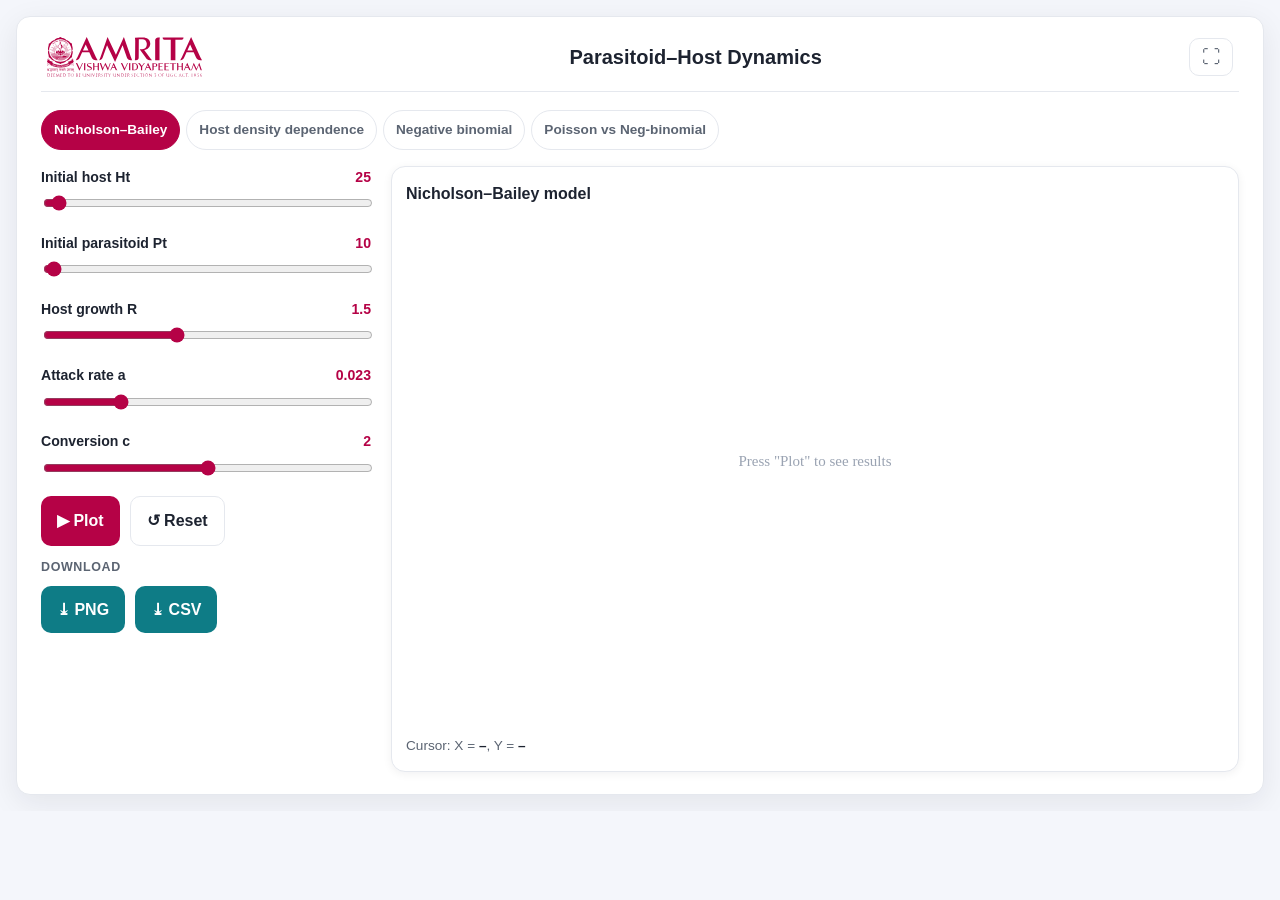
<file: simulation/index.html>
<!DOCTYPE html>
<html lang="en">
<head>
<meta charset="UTF-8">
<meta name="viewport" content="width=device-width, initial-scale=1.0, viewport-fit=cover">
<title>Parasitoid–Host Dynamics — Simulation</title>
<link rel="stylesheet" href="./css/main.css">
</head>
<body>
<div class="card" id="simbox">
      <div class="simbar"><span class="simbar-logo" aria-hidden="true"><img src="images\logo.svg" alt="Amrita Vishwa Vidyapeetham"></span><h1 class="simbar-title">Parasitoid–Host Dynamics</h1><button class="fs-btn" id="fsBtn" onclick="toggleFS()" title="Toggle full screen" aria-label="Toggle full screen">⛶</button></div>
      <div class="subtabs" id="subtabs">
        <button class="subtab active" data-model="0">Nicholson–Bailey</button>
        <button class="subtab" data-model="1">Host density dependence</button>
        <button class="subtab" data-model="2">Negative binomial</button>
        <button class="subtab" data-model="3">Poisson vs Neg-binomial</button>
      </div>
      <div class="sim">
        <div class="controls">
          <!-- model 0 -->
          <div class="cset active" data-c="0">
            <div class="field"><label>Initial host Ht <span class="val" id="v_ht0">25</span></label><input type="range" id="ht0" min="1" max="1000" value="25" oninput="sync()"></div>
            <div class="field"><label>Initial parasitoid Pt <span class="val" id="v_pt0">10</span></label><input type="range" id="pt0" min="1" max="1000" value="10" oninput="sync()"></div>
            <div class="field"><label>Host growth R <span class="val" id="v_r0">1.5</span></label><input type="range" id="r0" min="0.5" max="3" step="0.05" value="1.5" oninput="sync()"></div>
            <div class="field"><label>Attack rate a <span class="val" id="v_a0">0.023</span></label><input type="range" id="a0" min="0.001" max="0.1" step="0.001" value="0.023" oninput="sync()"></div>
            <div class="field"><label>Conversion c <span class="val" id="v_c0">2</span></label><input type="range" id="c0" min="1" max="3" step="0.1" value="2" oninput="sync()"></div>
          </div>
          <!-- model 1 -->
          <div class="cset" data-c="1">
            <div class="field"><label>Initial host Ht <span class="val" id="v_ht1">2000</span></label><input type="range" id="ht1" min="1" max="2000" value="2000" oninput="sync()"></div>
            <div class="field"><label>Parasitoid intro time T <span class="val" id="v_t1">20</span></label><input type="range" id="t1" min="0" max="100" value="20" oninput="sync()"></div>
            <div class="field"><label>Introduced parasitoids Pt <span class="val" id="v_pt1">800</span></label><input type="range" id="pt1" min="1" max="2000" value="800" oninput="sync()"></div>
            <div class="field"><label>Host growth R <span class="val" id="v_r1">3</span></label><input type="range" id="r1" min="0.5" max="4" step="0.05" value="3" oninput="sync()"></div>
            <div class="field"><label>Attack rate a <span class="val" id="v_a1">0.01</span></label><input type="range" id="a1" min="0.001" max="0.1" step="0.001" value="0.01" oninput="sync()"></div>
            <div class="field"><label>Conversion c <span class="val" id="v_c1">1</span></label><input type="range" id="c1" min="1" max="10" step="0.5" value="1" oninput="sync()"></div>
            <div class="field"><label>Host capacity K <span class="val" id="v_k1">8000</span></label><input type="range" id="k1" min="2000" max="8000" step="100" value="8000" oninput="sync()"></div>
          </div>
          <!-- model 2 -->
          <div class="cset" data-c="2">
            <div class="field"><label>Initial host Ht <span class="val" id="v_ht2">25</span></label><input type="range" id="ht2" min="1" max="1000" value="25" oninput="sync()"></div>
            <div class="field"><label>Initial parasitoid Pt <span class="val" id="v_pt2">10</span></label><input type="range" id="pt2" min="1" max="1000" value="10" oninput="sync()"></div>
            <div class="field"><label>Host growth R <span class="val" id="v_r2">1.5</span></label><input type="range" id="r2" min="0.1" max="10" step="0.1" value="1.5" oninput="sync()"></div>
            <div class="field"><label>Attack rate a <span class="val" id="v_a2">0.023</span></label><input type="range" id="a2" min="0.001" max="0.1" step="0.001" value="0.023" oninput="sync()"></div>
            <div class="field"><label>Conversion c <span class="val" id="v_c2">2</span></label><input type="range" id="c2" min="1" max="10" step="0.5" value="2" oninput="sync()"></div>
            <div class="field"><label>Clumping k <span class="val" id="v_k2">1.3</span></label><input type="range" id="k2" min="0.1" max="1.5" step="0.05" value="1.3" oninput="sync()"><div class="hint">Smaller k = more aggregation = more stable.</div></div>
          </div>
          <!-- model 3 -->
          <div class="cset" data-c="3">
            <div class="field"><label>Start parasitoids <span class="val" id="v_pt3">10</span></label><input type="range" id="pt3" min="1" max="5000" value="10" oninput="sync()"></div>
            <div class="field"><label>Attack rate a <span class="val" id="v_a3">0.001</span></label><input type="range" id="a3" min="0.001" max="0.1" step="0.001" value="0.001" oninput="sync()"></div>
            <div class="field"><label>Clumping k <span class="val" id="v_k3">0.5</span></label><input type="range" id="k3" min="0.1" max="10" step="0.1" value="0.5" oninput="sync()"></div>
          </div>
          <div class="btnrow">
            <button class="btn btn-primary" onclick="plot()">▶ Plot</button>
            <button class="btn btn-ghost" onclick="resetSim()">↺ Reset</button>
          </div>
          <div class="dl-label">Download</div>
<div class="btnrow">
            <button class="btn btn-accent" onclick="downloadPNG()">⤓ PNG</button>
            <button class="btn btn-accent" onclick="downloadCSV()">⤓ CSV</button>
          </div>
        </div>

        <div class="plotwrap">
          <div class="plot-title" id="plotTitle">Nicholson–Bailey model</div>
          <canvas class="chart" id="chart" width="720" height="460"></canvas>
          <div class="legend" id="legend"></div>
          <div class="readout"><span>Cursor: X = <b id="rx">–</b>, Y = <b id="ry">–</b></span></div>
        </div>
      </div>
    </div>
<div class="toast" id="toast"></div>
<script src="./js/main.js"></script>
<script src="../assets/js/iframeResize.js"></script>
        
        </body>
</html>
</file>
<file: simulation/css/main.css>
:root{--amrita:#b50246; --amrita-dark:#7d0130; --ink:#1d2330; --muted:#5b6472; --line:#e5e8ee;
    --bg:#f4f6fb; --card:#ffffff; --accent:#0e7c86; --good:#1f9d55; --bad:#d64545;
    --host:#e0662c; --para:#0e7c86;
    --radius:14px; --shadow:0 8px 30px rgba(20,25,40,.08); --shadow-sm:0 2px 10px rgba(20,25,40,.06);}
*{box-sizing:border-box}
html{scroll-behavior:smooth}
body{margin:0;font-family:"Segoe UI",Roboto,-apple-system,Helvetica,Arial,sans-serif;background:var(--bg);color:var(--ink);line-height:1.6}
a{color:var(--amrita)}
h1,h2,h3{line-height:1.25}
main{max-width:1180px;margin:0 auto;padding:22px 18px 60px}
@keyframes fade{from{opacity:0;transform:translateY(6px)}to{opacity:1;transform:none}}
.card{background:var(--card);border:1px solid var(--line);border-radius:var(--radius);box-shadow:var(--shadow);padding:22px 24px;margin-bottom:20px}
.card h2{margin-top:0;font-size:1.4rem;display:flex;align-items:center;gap:10px}
.sim{display:grid;grid-template-columns:330px 1fr;gap:20px;align-items:start}
@media(max-width:820px){.sim{grid-template-columns:1fr}}
.subtabs{display:flex;gap:6px;flex-wrap:wrap;margin-bottom:16px}
.subtab{border:1px solid var(--line);background:#fff;font:inherit;font-weight:600;font-size:.85rem;color:var(--muted);cursor:pointer;padding:8px 12px;border-radius:999px;transition:.12s}
.subtab:hover{border-color:var(--amrita);color:var(--amrita)}
.subtab.active{background:var(--amrita);color:#fff;border-color:var(--amrita)}
.controls .field{margin-bottom:13px}
.controls label{display:flex;justify-content:space-between;font-weight:600;font-size:.88rem;margin-bottom:5px}
.controls label .val{color:var(--amrita);font-variant-numeric:tabular-nums}
.controls input[type=range]{width:100%;accent-color:var(--amrita)}
.hint{font-size:.75rem;color:var(--muted);margin-top:3px}
.cset{display:none}
.cset.active{display:block}
.btnrow{display:flex;flex-wrap:wrap;gap:10px;margin-top:8px}
.btn{border:0;font:inherit;font-weight:700;cursor:pointer;padding:11px 16px;border-radius:10px;transition:.15s;display:inline-flex;align-items:center;gap:7px}
.btn:active{transform:translateY(1px)}
.btn-primary{background:var(--amrita);color:#fff}
.btn-primary:hover{background:var(--amrita-dark)}
.btn-ghost{background:#fff;color:var(--ink);border:1px solid var(--line)}
.btn-ghost:hover{border-color:var(--amrita);color:var(--amrita)}
.btn-accent{background:var(--accent);color:#fff}
.btn-accent:hover{filter:brightness(.92)}
.plotwrap{background:#fff;border:1px solid var(--line);border-radius:var(--radius);box-shadow:var(--shadow-sm);padding:14px}
.plot-title{font-weight:700;margin-bottom:6px}
canvas.chart{width:100%;height:auto;display:block;touch-action:none}
.legend{display:flex;gap:16px;flex-wrap:wrap;font-size:.85rem;margin-top:8px}
.legend span{display:inline-flex;align-items:center;gap:6px}
.legend i{width:14px;height:14px;border-radius:3px}
.readout{display:flex;gap:16px;flex-wrap:wrap;font-size:.85rem;color:var(--muted);margin-top:8px}
.readout b{color:var(--ink)}
.toast{position:fixed;left:50%;bottom:28px;transform:translateX(-50%) translateY(20px);background:#12203a;color:#fff;padding:12px 20px;border-radius:10px;box-shadow:var(--shadow);opacity:0;pointer-events:none;transition:.3s;z-index:200}
.toast.show{opacity:1;transform:translateX(-50%) translateY(0)}
html,body{overflow-x:hidden;max-width:100vw}
body{background:var(--bg);padding:16px}
.card,.plotwrap,.sim,.controls{min-width:0}
.sim>*{min-width:0}
.plot-title,.simbar-title{overflow-wrap:anywhere}
canvas{max-width:100%}
.simbar{display:flex;align-items:center;gap:14px;padding:2px 6px 14px;border-bottom:1px solid var(--line);margin:-4px 0 18px}
.simbar-logo img{height:40px;width:auto;display:block}
.simbar-title{flex:1;min-width:0;text-align:center;margin:0;font-size:1.25rem;font-weight:800;color:var(--ink);line-height:1.2}
.fs-btn{display:none;flex:0 0 auto;border:1px solid var(--line);background:#fff;color:var(--muted);cursor:pointer;font-size:1.15rem;line-height:1;padding:9px 12px;border-radius:10px;transition:.15s}
.fs-btn:hover{border-color:var(--amrita);color:var(--amrita)}
@media(min-width:1024px){.fs-btn{display:inline-flex}}
#simbox{max-width:1320px;margin:0 auto}
#simbox:fullscreen{max-width:none;width:100vw;height:100vh;overflow:auto;border-radius:0;padding:22px 28px;background:#fff}
#simbox:-webkit-full-screen{max-width:none;width:100vw;height:100vh;overflow:auto;border-radius:0;padding:22px 28px;background:#fff}
@media(max-width:640px){body{padding:10px}
.card{padding:16px 15px}}
@media(max-width:430px){.simbar-title{font-size:1rem}
.simbar-logo img{height:30px}
.simbar{gap:9px}}
@media(max-width:340px){.simbar-title{font-size:.9rem}}
.dl-label{font-weight:700;font-size:.78rem;color:var(--muted);text-transform:uppercase;letter-spacing:.05em;margin:12px 0 2px}
</file>
<file: experiment/simulation/css/main.css>
:root{--amrita:#b50246; --amrita-dark:#7d0130; --ink:#1d2330; --muted:#5b6472; --line:#e5e8ee;
    --bg:#f4f6fb; --card:#ffffff; --accent:#0e7c86; --good:#1f9d55; --bad:#d64545;
    --host:#e0662c; --para:#0e7c86;
    --radius:14px; --shadow:0 8px 30px rgba(20,25,40,.08); --shadow-sm:0 2px 10px rgba(20,25,40,.06);}
*{box-sizing:border-box}
html{scroll-behavior:smooth}
body{margin:0;font-family:"Segoe UI",Roboto,-apple-system,Helvetica,Arial,sans-serif;background:var(--bg);color:var(--ink);line-height:1.6}
a{color:var(--amrita)}
h1,h2,h3{line-height:1.25}
main{max-width:1180px;margin:0 auto;padding:22px 18px 60px}
@keyframes fade{from{opacity:0;transform:translateY(6px)}to{opacity:1;transform:none}}
.card{background:var(--card);border:1px solid var(--line);border-radius:var(--radius);box-shadow:var(--shadow);padding:22px 24px;margin-bottom:20px}
.card h2{margin-top:0;font-size:1.4rem;display:flex;align-items:center;gap:10px}
.sim{display:grid;grid-template-columns:330px 1fr;gap:20px;align-items:start}
@media(max-width:820px){.sim{grid-template-columns:1fr}}
.subtabs{display:flex;gap:6px;flex-wrap:wrap;margin-bottom:16px}
.subtab{border:1px solid var(--line);background:#fff;font:inherit;font-weight:600;font-size:.85rem;color:var(--muted);cursor:pointer;padding:8px 12px;border-radius:999px;transition:.12s}
.subtab:hover{border-color:var(--amrita);color:var(--amrita)}
.subtab.active{background:var(--amrita);color:#fff;border-color:var(--amrita)}
.controls .field{margin-bottom:13px}
.controls label{display:flex;justify-content:space-between;font-weight:600;font-size:.88rem;margin-bottom:5px}
.controls label .val{color:var(--amrita);font-variant-numeric:tabular-nums}
.controls input[type=range]{width:100%;accent-color:var(--amrita)}
.hint{font-size:.75rem;color:var(--muted);margin-top:3px}
.cset{display:none}
.cset.active{display:block}
.btnrow{display:flex;flex-wrap:wrap;gap:10px;margin-top:8px}
.btn{border:0;font:inherit;font-weight:700;cursor:pointer;padding:11px 16px;border-radius:10px;transition:.15s;display:inline-flex;align-items:center;gap:7px}
.btn:active{transform:translateY(1px)}
.btn-primary{background:var(--amrita);color:#fff}
.btn-primary:hover{background:var(--amrita-dark)}
.btn-ghost{background:#fff;color:var(--ink);border:1px solid var(--line)}
.btn-ghost:hover{border-color:var(--amrita);color:var(--amrita)}
.btn-accent{background:var(--accent);color:#fff}
.btn-accent:hover{filter:brightness(.92)}
.plotwrap{background:#fff;border:1px solid var(--line);border-radius:var(--radius);box-shadow:var(--shadow-sm);padding:14px}
.plot-title{font-weight:700;margin-bottom:6px}
canvas.chart{width:100%;height:auto;display:block;touch-action:none}
.legend{display:flex;gap:16px;flex-wrap:wrap;font-size:.85rem;margin-top:8px}
.legend span{display:inline-flex;align-items:center;gap:6px}
.legend i{width:14px;height:14px;border-radius:3px}
.readout{display:flex;gap:16px;flex-wrap:wrap;font-size:.85rem;color:var(--muted);margin-top:8px}
.readout b{color:var(--ink)}
.toast{position:fixed;left:50%;bottom:28px;transform:translateX(-50%) translateY(20px);background:#12203a;color:#fff;padding:12px 20px;border-radius:10px;box-shadow:var(--shadow);opacity:0;pointer-events:none;transition:.3s;z-index:200}
.toast.show{opacity:1;transform:translateX(-50%) translateY(0)}
html,body{overflow-x:hidden;max-width:100vw}
body{background:var(--bg);padding:16px}
.card,.plotwrap,.sim,.controls{min-width:0}
.sim>*{min-width:0}
.plot-title,.simbar-title{overflow-wrap:anywhere}
canvas{max-width:100%}
.simbar{display:flex;align-items:center;gap:14px;padding:2px 6px 14px;border-bottom:1px solid var(--line);margin:-4px 0 18px}
.simbar-logo img{height:40px;width:auto;display:block}
.simbar-title{flex:1;min-width:0;text-align:center;margin:0;font-size:1.25rem;font-weight:800;color:var(--ink);line-height:1.2}
.fs-btn{display:none;flex:0 0 auto;border:1px solid var(--line);background:#fff;color:var(--muted);cursor:pointer;font-size:1.15rem;line-height:1;padding:9px 12px;border-radius:10px;transition:.15s}
.fs-btn:hover{border-color:var(--amrita);color:var(--amrita)}
@media(min-width:1024px){.fs-btn{display:inline-flex}}
#simbox{max-width:1320px;margin:0 auto}
#simbox:fullscreen{max-width:none;width:100vw;height:100vh;overflow:auto;border-radius:0;padding:22px 28px;background:#fff}
#simbox:-webkit-full-screen{max-width:none;width:100vw;height:100vh;overflow:auto;border-radius:0;padding:22px 28px;background:#fff}
@media(max-width:640px){body{padding:10px}
.card{padding:16px 15px}}
@media(max-width:430px){.simbar-title{font-size:1rem}
.simbar-logo img{height:30px}
.simbar{gap:9px}}
@media(max-width:340px){.simbar-title{font-size:.9rem}}
.dl-label{font-weight:700;font-size:.78rem;color:var(--muted);text-transform:uppercase;letter-spacing:.05em;margin:12px 0 2px}
</file>
